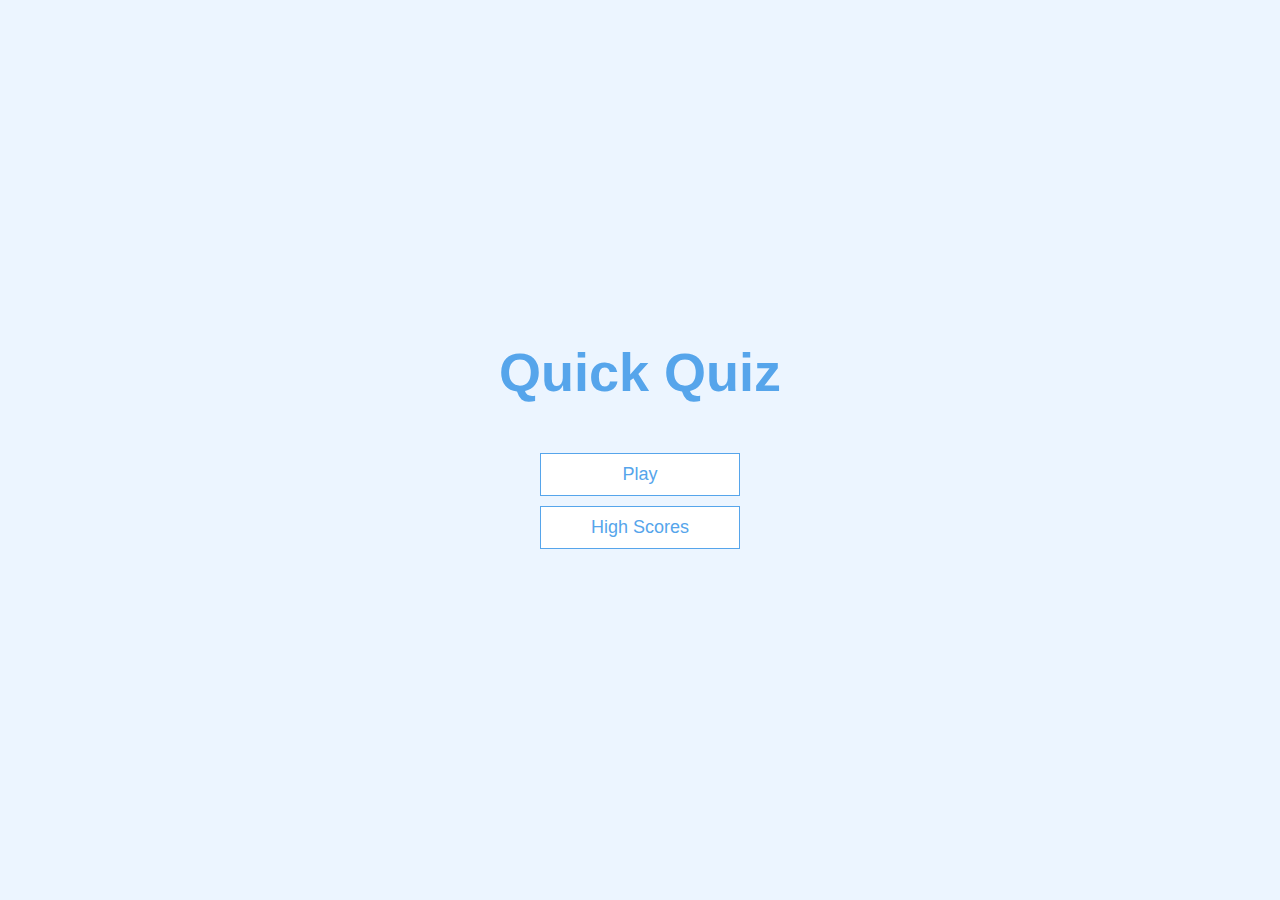
<file: index.html>
<!DOCTYPE html>
<html lang="en">
<head>
    <meta charset="UTF-8">
    <meta name="viewport" content="width=device-width, initial-scale=1.0">
    <title>Quick Quiz</title>
    <link rel="stylesheet" href="app.css">
</head>
<body>
    <div class="container">
        <div id="home" class="flex-center flex-column">
            <h1>Quick Quiz</h1>
            <a class = "btn" href="/game.html">Play</a>
            <a class="btn" href="/highscores.html">High Scores</a>
        </div>
    </div>
    
</body>
</html>
</file>
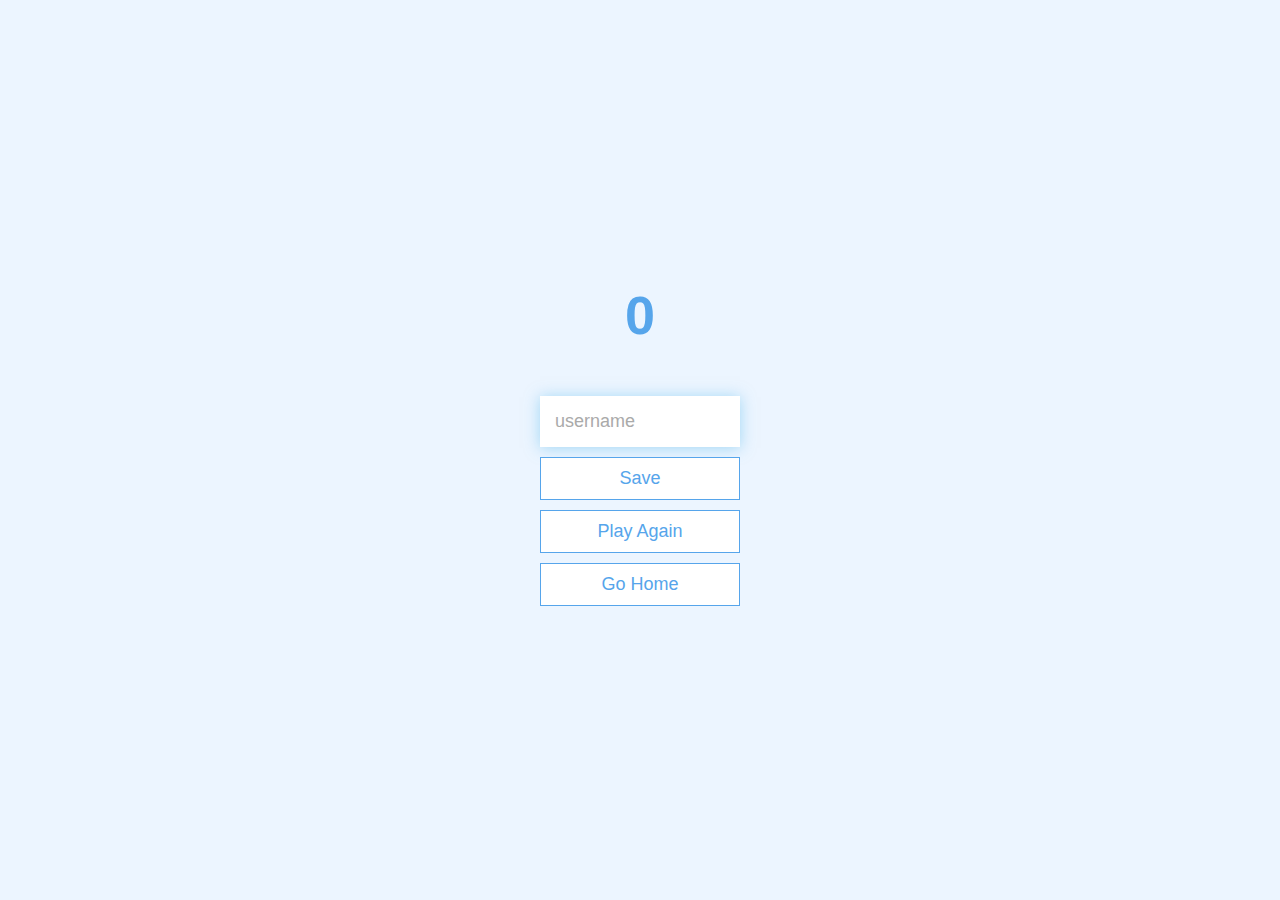
<file: end.html>
<!DOCTYPE html>
<html lang="en">
<head>
    <meta charset="UTF-8">
    <meta name="viewport" content="width=device-width, initial-scale=1.0">
    <title>Congrats!</title>
    <link rel="stylesheet" href="app.css" />
</head>
<body>
    <div class="container">
        <div id= "end" class = "flex-center flex-column">
            <h1 id="finalScore">0</h1>
            <form>
                <input
                type="text"
                name="username"
                id="username"
                placeholder="username"
                />
                <button
                type="submit"
                class="btn"
                id="saveScoreBtn"
                onclick="saveHighScore(event)"
                disabled
                >
                Save
            </button>
            </form>
            <a class="btn" href="/game.html">Play Again</a>
            <a class="btn" href="/">Go Home</a>
        </div>
    </div>
    <script src="end.js"></script>
</body>
</html>
</file>
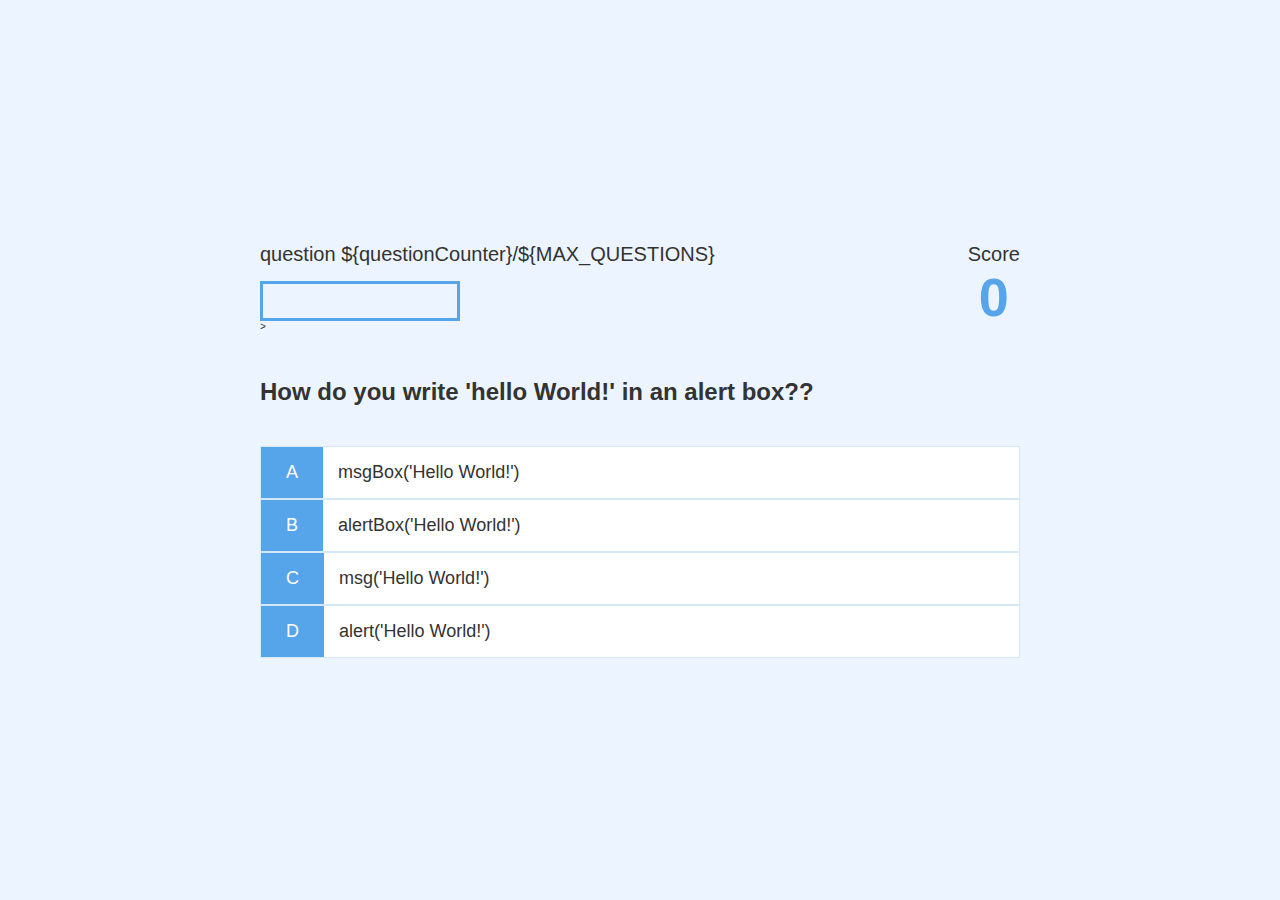
<file: game.html>
<!DOCTYPE html>
<html lang="en">
<head>
    <meta charset="UTF-8">
    <meta name="viewport" content="width=device-width, initial-scale=1.0">
    <title>Quick Quiz</title>
    <link rel="stylesheet" href="app.css" />
    <link rel="stylesheet" href="game.css" />
</head>

<body>
<div class="container">
        <div id="game" class="justify-center flex-column">
            <div id="hud">
                <div id="hud-item">
                    <p id = "progressText" class= "hud-prefix">
                        question
                    </p>
                    <div id = "progressBar">
                        <div id ="progressBarFull"></div>
                    </div>
                   <!-- <h1 class="hud-main-text" id="questionCounter"</h1> -->>                 </h1>
                </div>
                <div id="hud-item">
                    <p class="hud-prefix">
                        Score
                    </p>
                    <h1 class="hud-main-text" id="Score">
                        0
                    </h1>
                </div>
            </div>
            <h2 id = "question">What is the answer to this question?</h2>
            <div class="choice-container">
                <p class="choice-prefix">A</p>
                <p class="choice-text" data-number="1">Choice 1</p>
            </div>

            <div class="choice-container">
                <p class="choice-prefix">B</p>
                <p class="choice-text" data-number ="2">Choice 2</p>
            </div>

            <div class="choice-container">
                <p class="choice-prefix">C</p>
                <p class="choice-text" data-number="3">Choice 3</p>
            </div>

            <div class="choice-container">
                <p class="choice-prefix">D</p>
                <p class="choice-text" data-number="4">Choice 4</p>
            </div>
        </div>
    </div>
    <script src="game.js"></script>
</body>
</html>
</file>
<file: app.css>
:root{
    background-color: #ecf5ff;
    font-size: 62.5%;
}

*{
    box-sizing: border-box;
    font-family: Arial, Helvetica, sans-serif;
    margin: 0;
    padding: 0;
    color: #333;
}

h1,
h2,
h3,
h4 {
    margin-bottom : 1rem;
}

h1{
    font-size: 5.4rem;
    color: #56a5eb;
    margin-bottom: 5rem;
}

h1>span{
    font-size: 2.4rem;
    font-weight: 500;
}

h2 {
    font-size: 2.4rem;
    margin-bottom: 4rem;
    font-weight: 700;
}

h3 {
    font-size: 2.8rem;
    font-weight: 500;
}

/*UTILITIES*/

.container{
    width:100vw;
    height:100vh;
    display: flex;
    justify-content: center;
    align-items: center;
    max-width: 80rem;
    margin: 0 auto;
    padding: 2rem;
}

.container>*{
    width:100%;
}

.flex-column{
    display: flex;
    flex-direction: column;
}

.flex-center{
    justify-content: center;
    align-items: center;
}

.justify-center{
    justify-content: center;
}

.text-center{
    text-align: center;
}

.hidden{
    display: none;
}

/*BUTTON*/
.btn{
    font-size: 1.8rem;
    padding: 1rem 0;
    width: 20rem;
    text-align: center;
    border: 0.1rem solid #56a5eb;
    margin-bottom: 1rem;
    text-decoration: none;
    color: #56a5eb;
    background-color: white;
}

.btn:hover{
    cursor:pointer;
    box-shadow: 0 0.4rem 1.4rem 0 rgba(86,185,235,0.5);
    transform: translateY(-00.1rem);
    transition:transform 150ms;
}

.btn[disabled]:hover{
    cursor: not-allowed;
    box-shadow: none;
    transform: none;
}

/* FORM */
form{
    width: 100%;
    display: flex;
    flex-direction: column;
    align-items: center;
}

input{
    margin-bottom: 1rem;
    width: 20rem;
    padding: 1.5rem;
    font-size: 1.8rem;
    border: none;
    box-shadow: 0 0.1rem 1.4rem 0 rgba(86,185,235,0.5);
}

input::placeholder{
    color: #aaa;
}

/*https: //css-tricks.com/rem-global-em-local
https: //docs.emmet.io/
*/
</file>
<file: game.css>
.choice-container{
    display: flex;
    margin: botton 0.5rem;
    width: 100%;
    font-size: 1.8rem;
    border: 0.1rem solid rgb(86, 165, 235, 0.25);
    background-color: white;
}

.choice-container:hover{
    cursor: pointer;
    box-shadow: 0 0.4rem 1.4rem 0 rbga(86, 185, 235, 0.5);
    transform: translateY(-00.1rem);
    transition: transform 150ms;
}

.choice-prefix{
    padding: 1.5rem 2.5rem;
    background-color: #56a5eb;
    color: white;
}

.choice-text{
    padding: 1.5rem;
    width: 100%;
}

.correct{
    background-color: #28a745;
}

.incorrect{
    background-color: #dc3545;
}

/* HUD */

#hud{
    display: flex;
    justify-content: space-between;
}

.hud-prefix{
    text-align: center;
    font-size: 2rem;
}

.hud-main-text{
    text-align: center;
}

#progressBar{
    width: 20rem;
    height: 4rem;
    border: 0.3rem solid #56a5eb;
    margin-top: 1.5rem;
}

#progressBarFull{
height: 3.4rem;
background-color: #56a5eb;
width: 0%;
}
</file>
